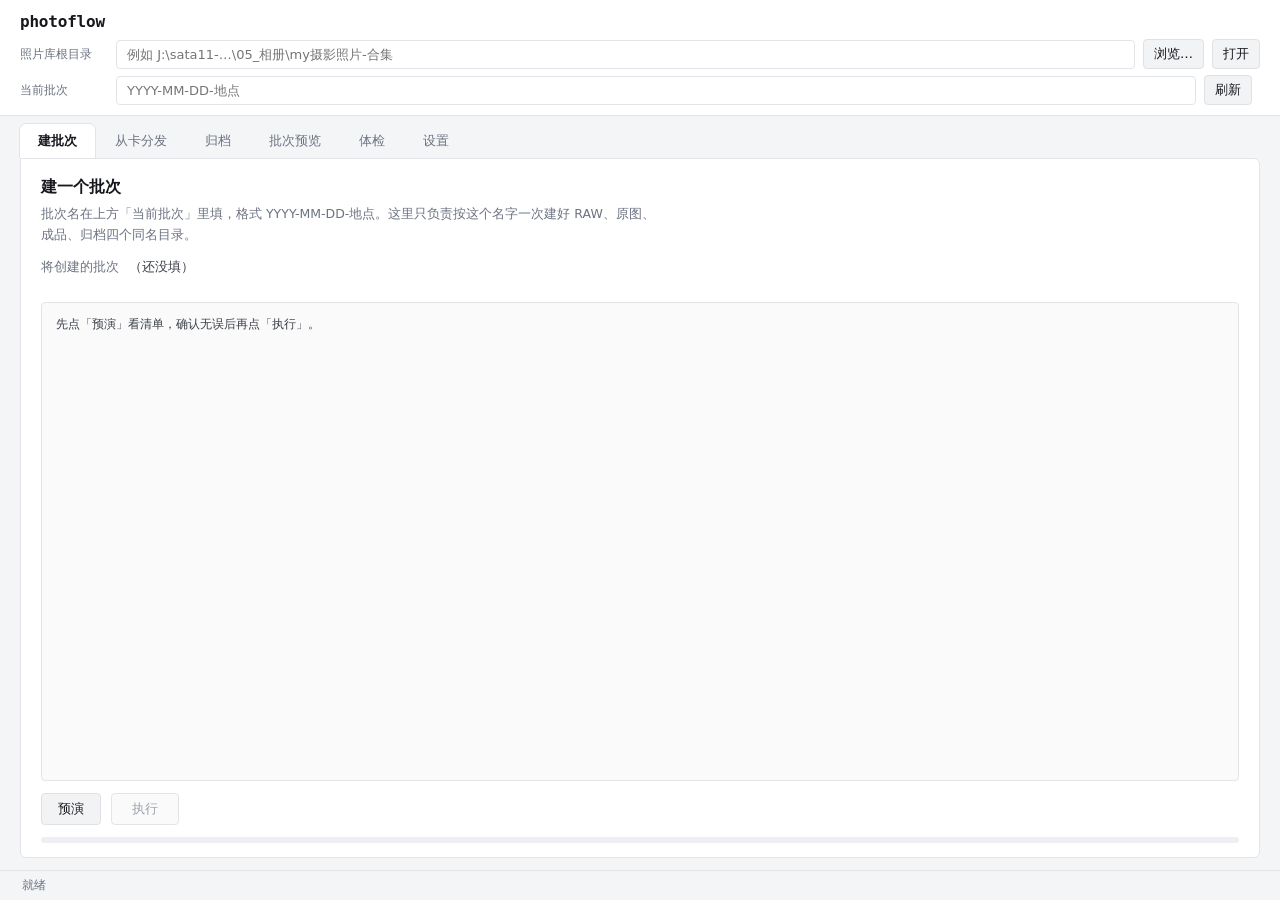
<file: gui/ui/index.html>
<!DOCTYPE html>
<html lang="zh-CN">
<head>
<meta charset="utf-8">
<meta name="viewport" content="width=device-width, initial-scale=1">
<title>photoflow · 照片库工作流</title>
<link rel="stylesheet" href="style.css">
</head>
<body>

<header class="head">
  <div class="head-top">
    <span class="wordmark">photoflow</span>
    <span id="root-hint" class="hint"></span>
  </div>
  <div class="field">
    <label for="root">照片库根目录</label>
    <input id="root" type="text" spellcheck="false" placeholder="例如 J:\sata11-…\05_相册\my摄影照片-合集">
    <button id="pick-root" class="small">浏览…</button>
    <button id="open-root" class="small">打开</button>
  </div>
  <div class="field">
    <label for="batch">当前批次</label>
    <input id="batch" type="text" spellcheck="false" list="batch-list" placeholder="YYYY-MM-DD-地点">
    <datalist id="batch-list"></datalist>
    <button id="refresh-batches" class="small">刷新</button>
  </div>
</header>

<nav class="tabs" id="tabs">
  <button class="tab active" data-tab="new">建批次</button>
  <button class="tab" data-tab="ingest">从卡分发</button>
  <button class="tab" data-tab="archive">归档</button>
  <button class="tab" data-tab="preview">批次预览</button>
  <button class="tab" data-tab="doctor">体检</button>
  <button class="tab" data-tab="settings">设置</button>
</nav>

<main>
  <!-- 建批次 -->
  <section class="panel active" id="panel-new">
    <h2>建一个批次</h2>
    <p class="desc">批次名在上方「当前批次」里填，格式 YYYY-MM-DD-地点。这里只负责按这个名字一次建好
      RAW、原图、成品、归档四个同名目录。</p>
    <div class="readout"><span class="key">将创建的批次</span><span id="new-batch" class="val">（还没填）</span></div>
    <pre class="console" id="out-new">先点「预演」看清单，确认无误后再点「执行」。</pre>
    <div class="actions">
      <button class="secondary" data-preview="new">预演</button>
      <button class="primary" data-apply="new" disabled>执行</button>
    </div>
    <div class="bar"><div class="fill" id="bar-new"></div></div>
  </section>

  <!-- 从卡分发 -->
  <section class="panel" id="panel-ingest">
    <h2>从卡里分发</h2>
    <p class="desc">相机 RAW 进 RAW 目录，JPG / HEIC / PNG / TIFF 进原图目录，视频进视频目录，其余文件跳过。
      同名文件先比大小、再比 SHA-256，内容相同才算重复。</p>
    <div class="field">
      <label for="src">源目录</label>
      <input id="src" type="text" spellcheck="false" placeholder="相机存储卡或已拷到本机的目录，例如 F:\DCIM">
      <button id="pick-src" class="small">浏览…</button>
    </div>
    <div class="checks">
      <label class="check"><input type="checkbox" id="dedupe"> 卡内同名不同内容时自动加 _2/_3</label>
      <label class="check"><input type="checkbox" id="verify"> 复制后逐个比 SHA-256（会明显变慢）</label>
    </div>
    <pre class="console" id="out-ingest">先点「预演」看清单，确认无误后再点「执行」。</pre>
    <div class="actions">
      <button class="secondary" data-preview="ingest">预演</button>
      <button class="primary" data-apply="ingest" disabled>执行</button>
    </div>
    <div class="bar"><div class="fill" id="bar-ingest"></div></div>
  </section>

  <!-- 归档 -->
  <section class="panel" id="panel-archive">
    <h2>归档原图</h2>
    <p class="desc">扫描成品目录里的 -ed 文件，剥掉后缀去原图目录找同名原图，移进归档目录。
      移完之后这张照片在相册里只剩成品一份。没修的原图不动。</p>
    <div class="readout"><span class="key">归档批次</span><span id="arc-batch" class="val">（还没填）</span></div>
    <pre class="console" id="out-archive">先点「预演」看清单，确认无误后再点「执行」。</pre>
    <div class="actions">
      <button class="secondary" data-preview="archive">预演</button>
      <button class="primary" data-apply="archive" disabled>执行</button>
    </div>
    <div class="bar"><div class="fill" id="bar-archive"></div></div>
  </section>

  <!-- 批次预览 -->
  <section class="panel" id="panel-preview">
    <h2>批次预览</h2>
    <p class="desc">只读，不改任何文件。左边选一个批次，右边按目录列出它包含的照片；双击一行可以在资源管理器里打开所在目录。</p>
    <div class="preview-wrap">
      <aside class="preview-side">
        <div class="preview-side-head">
          <span class="key">批次</span>
          <button id="preview-refresh" class="small">刷新</button>
        </div>
        <div class="preview-batches" id="preview-batches"></div>
      </aside>
      <div class="preview-main">
        <div class="preview-head">
          <span class="preview-title" id="preview-title">还没选批次</span>
          <div class="chips" id="preview-filter"></div>
        </div>
        <div class="preview-list" id="preview-list">
          <div class="preview-empty">在左边选一个批次。</div>
        </div>
      </div>
    </div>
  </section>

  <!-- 体检 -->
  <section class="panel" id="panel-doctor">
    <h2>全库体检</h2>
    <p class="desc">只读，不改任何文件。检查批次命名、各目录是否对齐、成品目录里散落的文件、
      原图目录里的空目录，以及最关键的「已修但原图还没归档」。</p>
    <pre class="console" id="out-doctor">点「运行」开始体检。</pre>
    <div class="actions">
      <button class="primary" data-preview="doctor">运行</button>
    </div>
    <div class="bar"><div class="fill" id="bar-doctor"></div></div>
  </section>

  <!-- 设置 -->
  <section class="panel" id="panel-settings">
    <h2>目录设置</h2>
    <p class="desc">这里改的是脚本去认哪几个文件夹，不会重命名或移动已有的文件夹。
      改完必须保证照片库里确实叫这些名字，否则所有命令都会找不到目录。</p>
    <div class="settings-grid">
      <label for="dir-raw">RAW 目录</label><input id="dir-raw" class="mono" spellcheck="false">
      <label for="dir-jpg">原图目录</label><input id="dir-jpg" class="mono" spellcheck="false">
      <label for="dir-ed">成品目录</label><input id="dir-ed" class="mono" spellcheck="false">
      <label for="dir-arc">归档目录</label><input id="dir-arc" class="mono" spellcheck="false">
      <label for="dir-vid">视频目录</label><input id="dir-vid" class="mono" spellcheck="false">
    </div>
    <p class="hint-line" id="settings-hint"></p>
    <div class="actions split">
      <div>
        <button class="secondary" id="reset-dirs">恢复默认</button>
        <button class="secondary" id="open-config">打开配置目录</button>
      </div>
      <button class="primary" id="save-settings">保存</button>
    </div>
    <p class="tagline" id="config-path"></p>
  </section>
</main>

<footer class="status">
  <span id="status">就绪</span>
</footer>

<script src="app.js"></script>
</body>
</html>
</file>
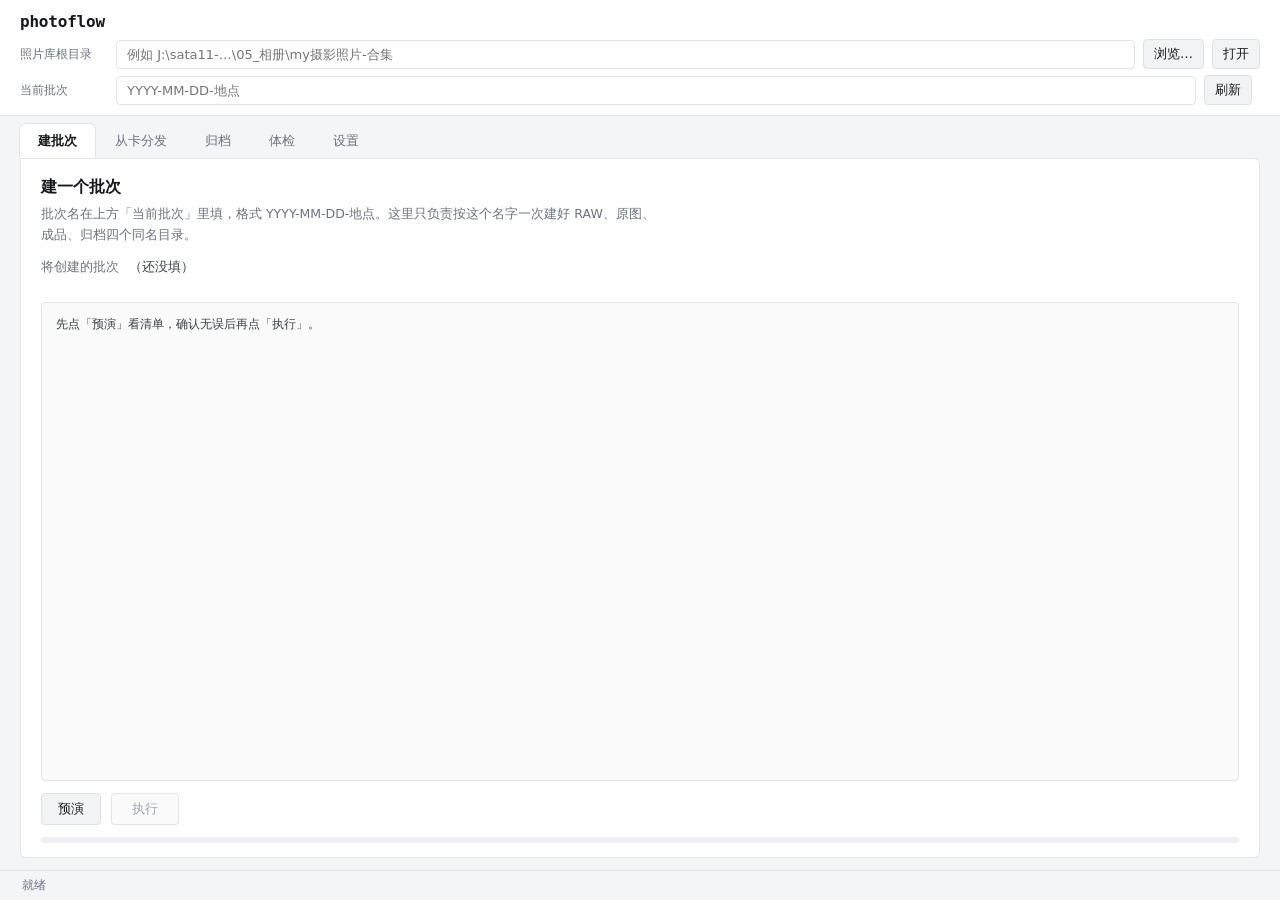
<file: rust/gui/ui/index.html>
<!DOCTYPE html>
<html lang="zh-CN">
<head>
<meta charset="utf-8">
<meta name="viewport" content="width=device-width, initial-scale=1">
<title>photoflow · 照片库工作流</title>
<link rel="stylesheet" href="style.css">
</head>
<body>

<header class="head">
  <div class="head-top">
    <span class="wordmark">photoflow</span>
    <span id="root-hint" class="hint"></span>
  </div>
  <div class="field">
    <label for="root">照片库根目录</label>
    <input id="root" type="text" spellcheck="false" placeholder="例如 J:\sata11-…\05_相册\my摄影照片-合集">
    <button id="pick-root" class="small">浏览…</button>
    <button id="open-root" class="small">打开</button>
  </div>
  <div class="field">
    <label for="batch">当前批次</label>
    <input id="batch" type="text" spellcheck="false" list="batch-list" placeholder="YYYY-MM-DD-地点">
    <datalist id="batch-list"></datalist>
    <button id="refresh-batches" class="small">刷新</button>
  </div>
</header>

<nav class="tabs" id="tabs">
  <button class="tab active" data-tab="new">建批次</button>
  <button class="tab" data-tab="ingest">从卡分发</button>
  <button class="tab" data-tab="archive">归档</button>
  <button class="tab" data-tab="doctor">体检</button>
  <button class="tab" data-tab="settings">设置</button>
</nav>

<main>
  <!-- 建批次 -->
  <section class="panel active" id="panel-new">
    <h2>建一个批次</h2>
    <p class="desc">批次名在上方「当前批次」里填，格式 YYYY-MM-DD-地点。这里只负责按这个名字一次建好
      RAW、原图、成品、归档四个同名目录。</p>
    <div class="readout"><span class="key">将创建的批次</span><span id="new-batch" class="val">（还没填）</span></div>
    <pre class="console" id="out-new">先点「预演」看清单，确认无误后再点「执行」。</pre>
    <div class="actions">
      <button class="secondary" data-preview="new">预演</button>
      <button class="primary" data-apply="new" disabled>执行</button>
    </div>
    <div class="bar"><div class="fill" id="bar-new"></div></div>
  </section>

  <!-- 从卡分发 -->
  <section class="panel" id="panel-ingest">
    <h2>从卡里分发</h2>
    <p class="desc">相机 RAW 进 RAW 目录，JPG / HEIC / PNG / TIFF 进原图目录，视频等其余文件跳过。
      同名文件先比大小、再比 SHA-256，内容相同才算重复。</p>
    <div class="field">
      <label for="src">源目录</label>
      <input id="src" type="text" spellcheck="false" placeholder="相机存储卡或已拷到本机的目录，例如 F:\DCIM">
      <button id="pick-src" class="small">浏览…</button>
    </div>
    <div class="checks">
      <label class="check"><input type="checkbox" id="dedupe"> 卡内同名不同内容时自动加 _2/_3</label>
      <label class="check"><input type="checkbox" id="verify"> 复制后逐个比 SHA-256（会明显变慢）</label>
    </div>
    <pre class="console" id="out-ingest">先点「预演」看清单，确认无误后再点「执行」。</pre>
    <div class="actions">
      <button class="secondary" data-preview="ingest">预演</button>
      <button class="primary" data-apply="ingest" disabled>执行</button>
    </div>
    <div class="bar"><div class="fill" id="bar-ingest"></div></div>
  </section>

  <!-- 归档 -->
  <section class="panel" id="panel-archive">
    <h2>归档原图</h2>
    <p class="desc">扫描成品目录里的 -ed 文件，剥掉后缀去原图目录找同名原图，移进归档目录。
      移完之后这张照片在相册里只剩成品一份。没修的原图不动。</p>
    <div class="readout"><span class="key">归档批次</span><span id="arc-batch" class="val">（还没填）</span></div>
    <pre class="console" id="out-archive">先点「预演」看清单，确认无误后再点「执行」。</pre>
    <div class="actions">
      <button class="secondary" data-preview="archive">预演</button>
      <button class="primary" data-apply="archive" disabled>执行</button>
    </div>
    <div class="bar"><div class="fill" id="bar-archive"></div></div>
  </section>

  <!-- 体检 -->
  <section class="panel" id="panel-doctor">
    <h2>全库体检</h2>
    <p class="desc">只读，不改任何文件。检查批次命名、四个目录是否对齐、成品目录里散落的文件、
      原图目录里的空目录，以及最关键的「已修但原图还没归档」。</p>
    <pre class="console" id="out-doctor">点「运行」开始体检。</pre>
    <div class="actions">
      <button class="primary" data-preview="doctor">运行</button>
    </div>
    <div class="bar"><div class="fill" id="bar-doctor"></div></div>
  </section>

  <!-- 设置 -->
  <section class="panel" id="panel-settings">
    <h2>目录设置</h2>
    <p class="desc">这里改的是脚本去认哪四个文件夹，不会重命名或移动已有的文件夹。
      改完必须保证照片库里确实叫这些名字，否则所有命令都会找不到目录。</p>
    <div class="settings-grid">
      <label for="dir-raw">RAW 目录</label><input id="dir-raw" class="mono" spellcheck="false">
      <label for="dir-jpg">原图目录</label><input id="dir-jpg" class="mono" spellcheck="false">
      <label for="dir-ed">成品目录</label><input id="dir-ed" class="mono" spellcheck="false">
      <label for="dir-arc">归档目录</label><input id="dir-arc" class="mono" spellcheck="false">
    </div>
    <p class="hint-line" id="settings-hint"></p>
    <div class="actions split">
      <div>
        <button class="secondary" id="reset-dirs">恢复默认</button>
        <button class="secondary" id="open-config">打开配置目录</button>
      </div>
      <button class="primary" id="save-settings">保存</button>
    </div>
    <p class="tagline" id="config-path"></p>
  </section>
</main>

<footer class="status">
  <span id="status">就绪</span>
</footer>

<script src="app.js"></script>
</body>
</html>
</file>
<file: gui/ui/style.css>
/* photoflow 桌面版样式。
   配色沿用命令行/原桌面版的纸白+墨色，只有主操作是深色块——
   剩下的按钮一律浅灰，层级一眼能分清。 */

:root {
  --ink: #16181d;
  --ink-soft: #3a3f47;
  --muted: #6b7280;
  --faint: #9ca3af;
  --line: #e2e4e8;
  --canvas: #f4f5f7;
  --surface: #ffffff;
  --console: #fafafb;
  --chip: #f2f3f5;
  --chip-hover: #e6e9ed;
  --chip-press: #d8dbe0;
  --ok: #1f7a4d;
  --warn: #a15c00;
  --err: #a3242b;

  --ui: "Microsoft YaHei UI", "Microsoft YaHei", "PingFang SC",
        "Noto Sans CJK SC", "Source Han Sans SC", system-ui, sans-serif;
  --mono: Consolas, "Cascadia Mono", "SF Mono", "DejaVu Sans Mono", monospace;
}

* { box-sizing: border-box; }

html, body {
  height: 100%;
  margin: 0;
}

body {
  display: flex;
  flex-direction: column;
  background: var(--canvas);
  color: var(--ink);
  font-family: var(--ui);
  font-size: 14px;
  -webkit-font-smoothing: antialiased;
  user-select: none;
}

/* ---------------------------------------------------------------- 顶部 */

.head {
  background: var(--surface);
  border-bottom: 1px solid var(--line);
  padding: 12px 20px 10px;
}

.head-top {
  display: flex;
  align-items: baseline;
  gap: 12px;
  margin-bottom: 8px;
}

.wordmark {
  font-family: var(--mono);
  font-size: 16px;
  font-weight: 600;
  letter-spacing: -0.2px;
}

.hint {
  font-size: 12px;
  color: var(--muted);
}

.hint.ok { color: var(--ok); }
.hint.err { color: var(--err); }

.field {
  display: grid;
  grid-template-columns: 88px 1fr auto auto;
  align-items: center;
  gap: 8px;
  margin-top: 6px;
}

.field label {
  font-size: 12px;
  color: var(--muted);
}

input[type="text"] {
  width: 100%;
  padding: 6px 10px;
  border: 1px solid var(--line);
  border-radius: 4px;
  background: var(--surface);
  color: var(--ink);
  font-family: var(--ui);
  font-size: 13px;
  outline: none;
  user-select: text;
}

input[type="text"]:focus { border-color: #c9cdd4; }
input.mono { font-family: var(--mono); font-size: 12.5px; }

/* ---------------------------------------------------------------- 按钮 */

button {
  font-family: var(--ui);
  font-size: 13px;
  border-radius: 4px;
  cursor: pointer;
  transition: background-color 90ms linear, border-color 90ms linear;
}

button.small {
  padding: 5px 10px;
  background: var(--chip);
  color: var(--ink);
  border: 1px solid #dfe1e5;
}

button.small:hover { background: var(--chip-hover); border-color: #c9cdd4; }
button.small:active { background: var(--chip-press); }

button.secondary {
  padding: 6px 16px;
  background: var(--chip);
  color: var(--ink);
  border: 1px solid #dfe1e5;
}

button.secondary:hover { background: var(--chip-hover); border-color: #c9cdd4; }
button.secondary:active { background: var(--chip-press); }

button.primary {
  padding: 6px 20px;
  background: var(--ink);
  color: #fff;
  border: 1px solid var(--ink);
  font-weight: 600;
}

button.primary:hover { background: #2c3038; border-color: #2c3038; }
button.primary:active { background: #000; border-color: #000; }

button:disabled {
  background: #fafafb;
  color: var(--faint);
  border-color: var(--line);
  cursor: default;
  font-weight: normal;
}

/* ---------------------------------------------------------------- 页签 */

.tabs {
  display: flex;
  gap: 2px;
  padding: 8px 20px 0;
  background: var(--canvas);
}

.tab {
  padding: 8px 18px;
  border: 0;
  border-radius: 6px 6px 0 0;
  background: transparent;
  color: var(--muted);
  font-size: 13px;
}

.tab:hover { color: var(--ink-soft); }

.tab.active {
  background: var(--surface);
  color: var(--ink);
  font-weight: 600;
  box-shadow: 0 -1px 0 var(--line), 1px 0 0 var(--line), -1px 0 0 var(--line);
}

/* ---------------------------------------------------------------- 面板 */

main {
  flex: 1;
  min-height: 0;
  display: flex;
  padding: 0 20px 12px;
}

.panel {
  display: none;
  flex: 1;
  min-width: 0;
  flex-direction: column;
  background: var(--surface);
  border: 1px solid var(--line);
  border-radius: 0 6px 6px 6px;
  padding: 18px 20px 14px;
}

.panel.active { display: flex; }

h2 {
  margin: 0 0 6px;
  font-size: 16px;
  font-weight: 600;
}

.desc {
  margin: 0 0 14px;
  max-width: 78ch;
  font-size: 12.5px;
  line-height: 1.65;
  color: var(--muted);
}

.readout {
  display: flex;
  gap: 10px;
  align-items: baseline;
  margin-bottom: 12px;
  font-size: 12.5px;
}

.readout .key { color: var(--muted); }
.readout .val { font-family: var(--mono); color: var(--ink-soft); }

.checks {
  display: flex;
  gap: 20px;
  margin: 10px 0 0;
  font-size: 12.5px;
  color: var(--ink-soft);
}

.check { display: flex; align-items: center; gap: 6px; cursor: pointer; }

/* ---------------------------------------------------------------- 控制台 */

.console {
  flex: 1;
  min-height: 90px;
  margin: 14px 0 0;
  padding: 12px 14px;
  overflow: auto;
  background: var(--console);
  border: 1px solid var(--line);
  border-radius: 4px;
  font-family: var(--mono);
  font-size: 12px;
  line-height: 1.55;
  color: var(--ink-soft);
  white-space: pre;
  user-select: text;
}

/* ---------------------------------------------------------------- 操作与进度 */

.actions {
  display: flex;
  gap: 10px;
  margin-top: 12px;
}

.actions.split { justify-content: space-between; }
.actions.split > div { display: flex; gap: 10px; }

.bar {
  height: 6px;
  margin-top: 12px;
  border-radius: 3px;
  background: #edeff2;
  overflow: hidden;
}

.fill {
  height: 100%;
  width: 0;
  background: var(--ink);
  transition: width 120ms linear;
}

/* ---------------------------------------------------------------- 设置 */

.settings-grid {
  display: grid;
  grid-template-columns: 88px minmax(0, 1fr);
  gap: 8px 10px;
  align-items: center;
  max-width: 640px;
}

.settings-grid label { font-size: 12.5px; color: var(--muted); }

.hint-line {
  margin: 10px 0 0;
  min-height: 18px;
  font-size: 12.5px;
  color: var(--muted);
}

.hint-line.ok { color: var(--ok); }
.hint-line.err { color: var(--err); }

.tagline {
  margin: 16px 0 0;
  font-family: var(--mono);
  font-size: 11.5px;
  color: var(--faint);
  user-select: text;
}

/* ---------------------------------------------------------------- 状态栏 */

.status {
  padding: 6px 22px;
  border-top: 1px solid var(--line);
  background: var(--canvas);
  font-size: 12px;
  color: var(--muted);
}

/* ---------------------------------------------------------------- 批次预览 */

.preview-wrap {
  flex: 1;
  min-height: 0;
  display: flex;
  gap: 14px;
  margin-top: 12px;
}

.preview-side {
  width: 210px;
  flex: 0 0 auto;
  display: flex;
  flex-direction: column;
  min-height: 0;
  border: 1px solid var(--line);
  border-radius: 4px;
  background: var(--console);
}

.preview-side-head {
  display: flex;
  align-items: center;
  justify-content: space-between;
  padding: 7px 10px;
  border-bottom: 1px solid var(--line);
}

.preview-side-head .key { font-size: 12px; color: var(--muted); }

.preview-batches {
  flex: 1;
  min-height: 0;
  overflow: auto;
  padding: 6px;
  display: flex;
  flex-direction: column;
  gap: 1px;
  font-size: 12px;
  color: var(--muted);
}

.preview-batch {
  flex: 0 0 auto;
  min-height: 26px;
  text-align: left;
  padding: 6px 8px;
  border: 0;
  border-radius: 4px;
  background: transparent;
  color: var(--ink-soft);
  font-family: var(--mono);
  font-size: 12px;
  white-space: nowrap;
  overflow: hidden;
  text-overflow: ellipsis;
}

.preview-batch:hover { background: var(--chip-hover); }
.preview-batch.active { background: var(--chip); color: var(--ink); font-weight: 600; }

.preview-main {
  flex: 1;
  min-width: 0;
  min-height: 0;
  display: flex;
  flex-direction: column;
  border: 1px solid var(--line);
  border-radius: 4px;
}

.preview-head {
  display: flex;
  align-items: center;
  gap: 12px;
  flex-wrap: wrap;
  padding: 7px 12px;
  border-bottom: 1px solid var(--line);
}

.preview-title { font-family: var(--mono); font-size: 12.5px; color: var(--ink); }

.chips { display: flex; gap: 6px; margin-left: auto; flex-wrap: wrap; }

.chip {
  padding: 4px 10px;
  border: 1px solid #dfe1e5;
  border-radius: 999px;
  background: var(--chip);
  color: var(--ink-soft);
  font-size: 12px;
}

.chip:hover { background: var(--chip-hover); }
.chip.active { background: var(--ink); border-color: var(--ink); color: #fff; }

.preview-list { flex: 1; min-height: 0; overflow: auto; padding: 4px 10px 14px; }

.preview-group {
  display: flex;
  align-items: baseline;
  gap: 8px;
  margin: 12px 0 4px;
  font-size: 12px;
  color: var(--muted);
}

.preview-group b { color: var(--ink); font-weight: 600; font-size: 12.5px; }
.preview-group .cut { color: var(--warn); }

.file-row {
  display: flex;
  align-items: baseline;
  gap: 10px;
  padding: 4px 6px;
  border-radius: 3px;
  font-size: 12px;
}

.file-row:hover { background: var(--chip); }

.file-tag { flex: 0 0 58px; font-size: 11.5px; color: var(--muted); }

.file-name {
  flex: 1;
  min-width: 0;
  overflow: hidden;
  text-overflow: ellipsis;
  white-space: nowrap;
  font-family: var(--mono);
  color: var(--ink-soft);
}

.file-meta {
  white-space: nowrap;
  font-family: var(--mono);
  font-size: 11.5px;
  color: var(--faint);
}

.preview-empty { padding: 22px 6px; font-size: 12.5px; color: var(--muted); }
</file>
<file: rust/gui/ui/style.css>
/* photoflow 桌面版样式。
   配色沿用命令行/原桌面版的纸白+墨色，只有主操作是深色块——
   剩下的按钮一律浅灰，层级一眼能分清。 */

:root {
  --ink: #16181d;
  --ink-soft: #3a3f47;
  --muted: #6b7280;
  --faint: #9ca3af;
  --line: #e2e4e8;
  --canvas: #f4f5f7;
  --surface: #ffffff;
  --console: #fafafb;
  --chip: #f2f3f5;
  --chip-hover: #e6e9ed;
  --chip-press: #d8dbe0;
  --ok: #1f7a4d;
  --warn: #a15c00;
  --err: #a3242b;

  --ui: "Microsoft YaHei UI", "Microsoft YaHei", "PingFang SC",
        "Noto Sans CJK SC", "Source Han Sans SC", system-ui, sans-serif;
  --mono: Consolas, "Cascadia Mono", "SF Mono", "DejaVu Sans Mono", monospace;
}

* { box-sizing: border-box; }

html, body {
  height: 100%;
  margin: 0;
}

body {
  display: flex;
  flex-direction: column;
  background: var(--canvas);
  color: var(--ink);
  font-family: var(--ui);
  font-size: 14px;
  -webkit-font-smoothing: antialiased;
  user-select: none;
}

/* ---------------------------------------------------------------- 顶部 */

.head {
  background: var(--surface);
  border-bottom: 1px solid var(--line);
  padding: 12px 20px 10px;
}

.head-top {
  display: flex;
  align-items: baseline;
  gap: 12px;
  margin-bottom: 8px;
}

.wordmark {
  font-family: var(--mono);
  font-size: 16px;
  font-weight: 600;
  letter-spacing: -0.2px;
}

.hint {
  font-size: 12px;
  color: var(--muted);
}

.hint.ok { color: var(--ok); }
.hint.err { color: var(--err); }

.field {
  display: grid;
  grid-template-columns: 88px 1fr auto auto;
  align-items: center;
  gap: 8px;
  margin-top: 6px;
}

.field label {
  font-size: 12px;
  color: var(--muted);
}

input[type="text"] {
  width: 100%;
  padding: 6px 10px;
  border: 1px solid var(--line);
  border-radius: 4px;
  background: var(--surface);
  color: var(--ink);
  font-family: var(--ui);
  font-size: 13px;
  outline: none;
  user-select: text;
}

input[type="text"]:focus { border-color: #c9cdd4; }
input.mono { font-family: var(--mono); font-size: 12.5px; }

/* ---------------------------------------------------------------- 按钮 */

button {
  font-family: var(--ui);
  font-size: 13px;
  border-radius: 4px;
  cursor: pointer;
  transition: background-color 90ms linear, border-color 90ms linear;
}

button.small {
  padding: 5px 10px;
  background: var(--chip);
  color: var(--ink);
  border: 1px solid #dfe1e5;
}

button.small:hover { background: var(--chip-hover); border-color: #c9cdd4; }
button.small:active { background: var(--chip-press); }

button.secondary {
  padding: 6px 16px;
  background: var(--chip);
  color: var(--ink);
  border: 1px solid #dfe1e5;
}

button.secondary:hover { background: var(--chip-hover); border-color: #c9cdd4; }
button.secondary:active { background: var(--chip-press); }

button.primary {
  padding: 6px 20px;
  background: var(--ink);
  color: #fff;
  border: 1px solid var(--ink);
  font-weight: 600;
}

button.primary:hover { background: #2c3038; border-color: #2c3038; }
button.primary:active { background: #000; border-color: #000; }

button:disabled {
  background: #fafafb;
  color: var(--faint);
  border-color: var(--line);
  cursor: default;
  font-weight: normal;
}

/* ---------------------------------------------------------------- 页签 */

.tabs {
  display: flex;
  gap: 2px;
  padding: 8px 20px 0;
  background: var(--canvas);
}

.tab {
  padding: 8px 18px;
  border: 0;
  border-radius: 6px 6px 0 0;
  background: transparent;
  color: var(--muted);
  font-size: 13px;
}

.tab:hover { color: var(--ink-soft); }

.tab.active {
  background: var(--surface);
  color: var(--ink);
  font-weight: 600;
  box-shadow: 0 -1px 0 var(--line), 1px 0 0 var(--line), -1px 0 0 var(--line);
}

/* ---------------------------------------------------------------- 面板 */

main {
  flex: 1;
  min-height: 0;
  display: flex;
  padding: 0 20px 12px;
}

.panel {
  display: none;
  flex: 1;
  min-width: 0;
  flex-direction: column;
  background: var(--surface);
  border: 1px solid var(--line);
  border-radius: 0 6px 6px 6px;
  padding: 18px 20px 14px;
}

.panel.active { display: flex; }

h2 {
  margin: 0 0 6px;
  font-size: 16px;
  font-weight: 600;
}

.desc {
  margin: 0 0 14px;
  max-width: 78ch;
  font-size: 12.5px;
  line-height: 1.65;
  color: var(--muted);
}

.readout {
  display: flex;
  gap: 10px;
  align-items: baseline;
  margin-bottom: 12px;
  font-size: 12.5px;
}

.readout .key { color: var(--muted); }
.readout .val { font-family: var(--mono); color: var(--ink-soft); }

.checks {
  display: flex;
  gap: 20px;
  margin: 10px 0 0;
  font-size: 12.5px;
  color: var(--ink-soft);
}

.check { display: flex; align-items: center; gap: 6px; cursor: pointer; }

/* ---------------------------------------------------------------- 控制台 */

.console {
  flex: 1;
  min-height: 90px;
  margin: 14px 0 0;
  padding: 12px 14px;
  overflow: auto;
  background: var(--console);
  border: 1px solid var(--line);
  border-radius: 4px;
  font-family: var(--mono);
  font-size: 12px;
  line-height: 1.55;
  color: var(--ink-soft);
  white-space: pre;
  user-select: text;
}

/* ---------------------------------------------------------------- 操作与进度 */

.actions {
  display: flex;
  gap: 10px;
  margin-top: 12px;
}

.actions.split { justify-content: space-between; }
.actions.split > div { display: flex; gap: 10px; }

.bar {
  height: 6px;
  margin-top: 12px;
  border-radius: 3px;
  background: #edeff2;
  overflow: hidden;
}

.fill {
  height: 100%;
  width: 0;
  background: var(--ink);
  transition: width 120ms linear;
}

/* ---------------------------------------------------------------- 设置 */

.settings-grid {
  display: grid;
  grid-template-columns: 88px minmax(0, 1fr);
  gap: 8px 10px;
  align-items: center;
  max-width: 640px;
}

.settings-grid label { font-size: 12.5px; color: var(--muted); }

.hint-line {
  margin: 10px 0 0;
  min-height: 18px;
  font-size: 12.5px;
  color: var(--muted);
}

.hint-line.ok { color: var(--ok); }
.hint-line.err { color: var(--err); }

.tagline {
  margin: 16px 0 0;
  font-family: var(--mono);
  font-size: 11.5px;
  color: var(--faint);
  user-select: text;
}

/* ---------------------------------------------------------------- 状态栏 */

.status {
  padding: 6px 22px;
  border-top: 1px solid var(--line);
  background: var(--canvas);
  font-size: 12px;
  color: var(--muted);
}
</file>
